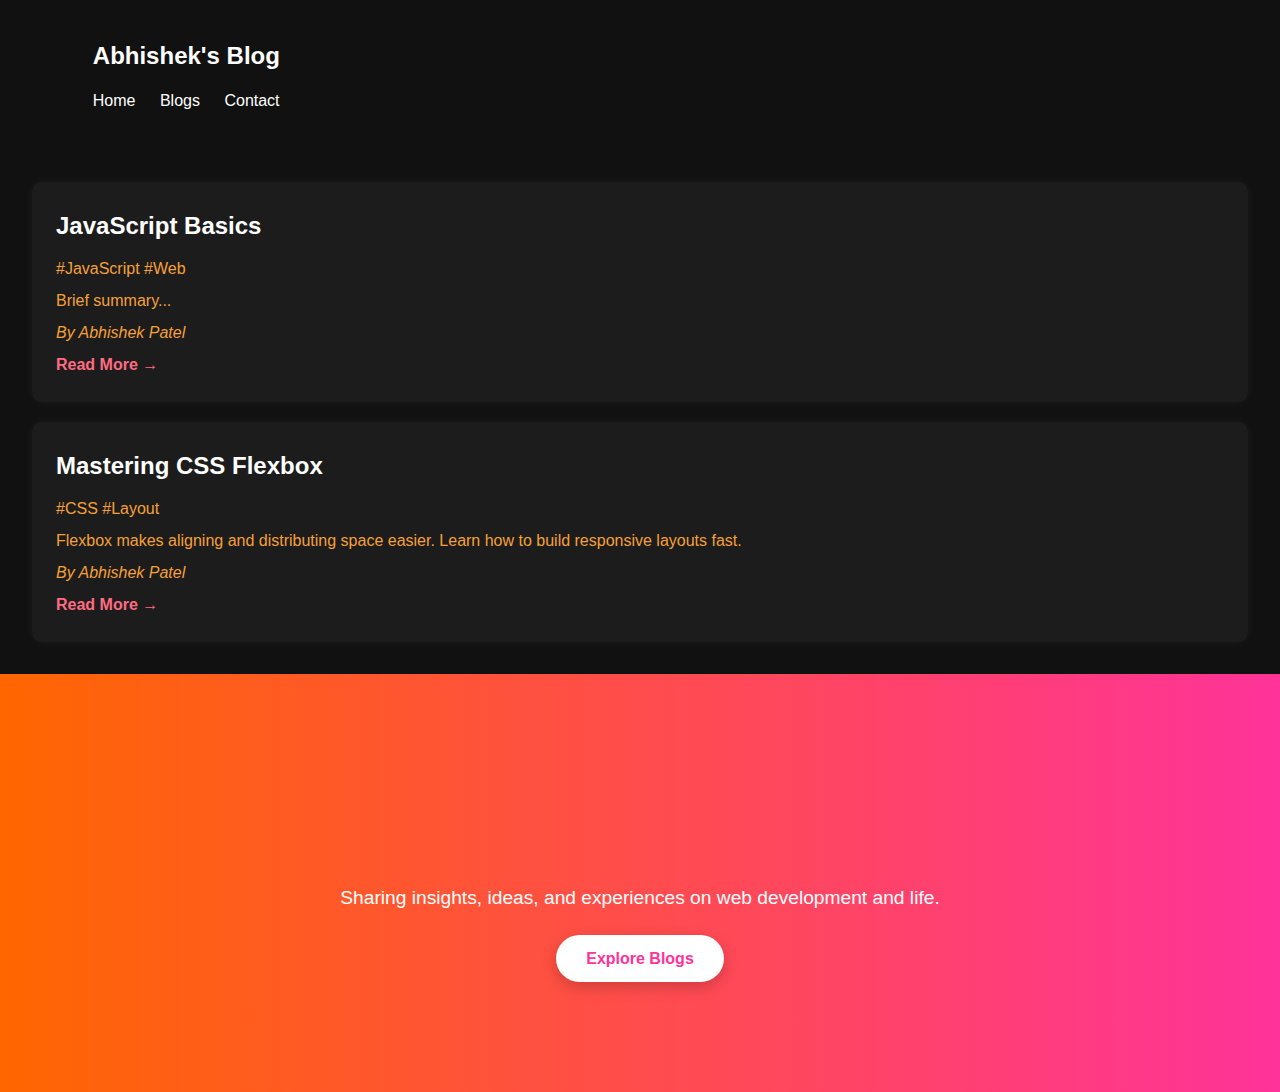
<file: index.html>
<!DOCTYPE html>
<html lang="en">
<head>
  <meta charset="UTF-8" />
  <meta name="viewport" content="width=device-width, initial-scale=1.0"/>
  <title>Abhishek's Blog</title>
  <link rel="stylesheet" href="style.css" />
  <link rel="icon" href="favicon.png" type="image/png">

</head>
<body>
  <header>
    <div class="container">
      <h1>Abhishek's Blog</h1>
      <nav>
        <a href="#">Home</a>
        <a href="#">Blogs</a>
        <a href="#">Contact</a>
      </nav>
    </div>
  </header>

  <section class="blog-section">
    <div class="blog-card">
      <h3>JavaScript Basics</h3>
      <p>#JavaScript #Web</p>
      <p>Brief summary...</p>
      <p><em>By Abhishek Patel</em></p>
      <a href="blog1.html">Read More →</a>
    </div>
  
    <div class="blog-card">
      <h3>Mastering CSS Flexbox</h3>
      <p>#CSS #Layout</p>
      <p>Flexbox makes aligning and distributing space easier. Learn how to build responsive layouts fast.</p>
      <p><em>By Abhishek Patel</em></p>
      <a href="blog2.html">Read More →</a>
    </div>
  </section>
  

  <section class="hero">
    <div class="container">
      <h1>Welcome to My Blog</h1>
      <p>Sharing insights, ideas, and experiences on web development and life.</p>
      <a href="#" class="cta-btn">Explore Blogs</a>
    </div>
  </section>
</body>
</html>
</file>
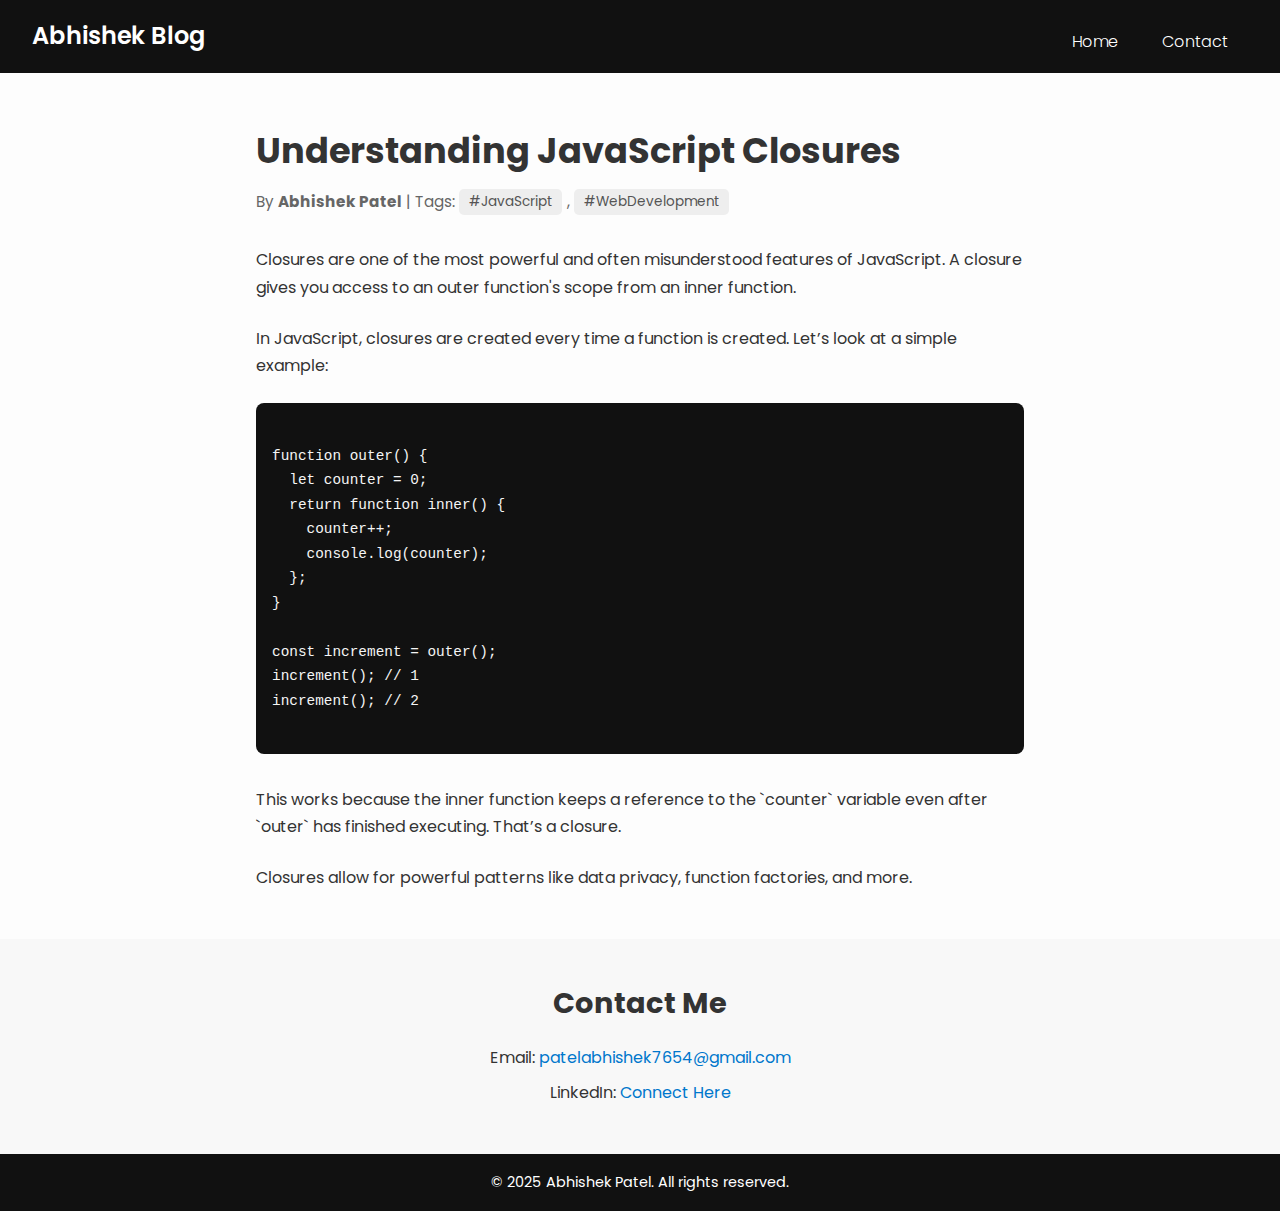
<file: blog1.html>
<!DOCTYPE html>
<html lang="en">
<head>
  <meta charset="UTF-8" />
  <meta name="viewport" content="width=device-width, initial-scale=1.0"/>
  <title>Understanding JavaScript Closures</title>
  <link rel="stylesheet" href="style.css" />
  <link href="https://fonts.googleapis.com/css2?family=Poppins:wght@300;600&display=swap" rel="stylesheet">
</head>
<body>

  <header>
    <div class="logo">Abhishek Blog</div>
    <nav class="nav-links">
      <a href="index.html">Home</a>
      <a href="#contact">Contact</a>
    </nav>
  </header>

  <section class="blog-detail">
    <h1>Understanding JavaScript Closures</h1>
    <p class="blog-meta">By <strong>Abhishek Patel</strong> | Tags: <span>#JavaScript</span>, <span>#WebDevelopment</span></p>
    
    <article class="blog-content">
      <p>
        Closures are one of the most powerful and often misunderstood features of JavaScript. A closure gives you access to an outer function's scope from an inner function.
      </p>
      <p>
        In JavaScript, closures are created every time a function is created. Let’s look at a simple example:
      </p>
      <pre><code>
function outer() {
  let counter = 0;
  return function inner() {
    counter++;
    console.log(counter);
  };
}

const increment = outer();
increment(); // 1
increment(); // 2
      </code></pre>
      <p>
        This works because the inner function keeps a reference to the `counter` variable even after `outer` has finished executing. That’s a closure.
      </p>
      <p>
        Closures allow for powerful patterns like data privacy, function factories, and more.
      </p>
    </article>
  </section>

  <section id="contact" class="contact-section">
    <h2>Contact Me</h2>
    <p>Email: <a href="mailto:patelabhishek7654@gmail.com">patelabhishek7654@gmail.com</a></p>
    <p>LinkedIn: <a href="https://www.linkedin.com/in/abhishek-patel-595055286" target="_blank">Connect Here</a></p>
  </section>

  <footer>
    <p>&copy; 2025 Abhishek Patel. All rights reserved.</p>
  </footer>

</body>
</html>
</file>
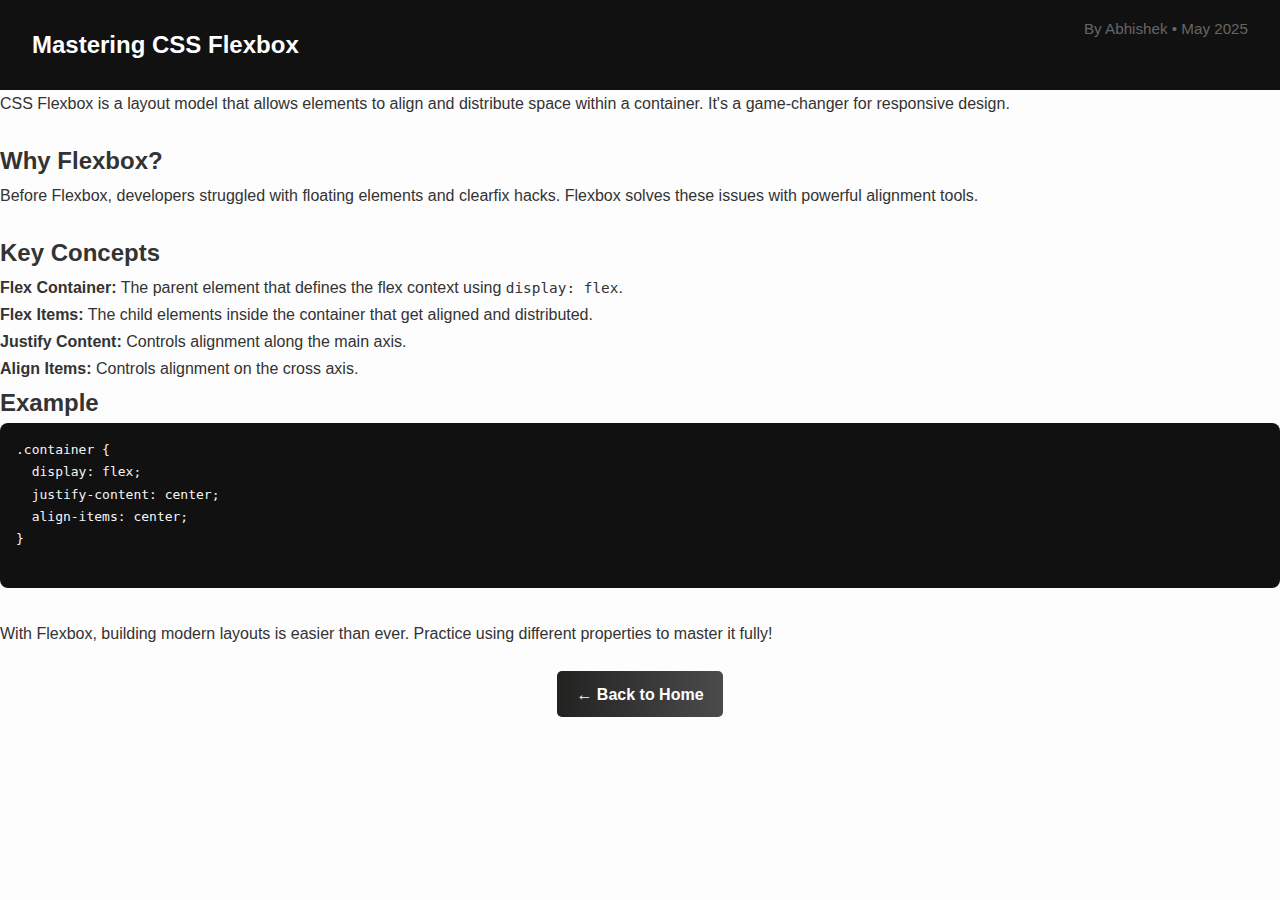
<file: blog2.html>
<!DOCTYPE html>
<html lang="en">
<head>
  <meta charset="UTF-8">
  <meta name="viewport" content="width=device-width, initial-scale=1.0">
  <title>Mastering CSS Flexbox</title>
  <link rel="stylesheet" href="style.css">
</head>
<body>
  <header class="blog-header">
    <h1>Mastering CSS Flexbox</h1>
    <p class="blog-meta">By Abhishek • May 2025</p>
  </header>

  <main class="blog-content">
    <p>CSS Flexbox is a layout model that allows elements to align and distribute space within a container. It's a game-changer for responsive design.</p>

    <h2>Why Flexbox?</h2>
    <p>Before Flexbox, developers struggled with floating elements and clearfix hacks. Flexbox solves these issues with powerful alignment tools.</p>

    <h2>Key Concepts</h2>
    <ul>
      <li><strong>Flex Container:</strong> The parent element that defines the flex context using <code>display: flex</code>.</li>
      <li><strong>Flex Items:</strong> The child elements inside the container that get aligned and distributed.</li>
      <li><strong>Justify Content:</strong> Controls alignment along the main axis.</li>
      <li><strong>Align Items:</strong> Controls alignment on the cross axis.</li>
    </ul>

    <h2>Example</h2>
    <pre>
.container {
  display: flex;
  justify-content: center;
  align-items: center;
}
    </pre>

    <p>With Flexbox, building modern layouts is easier than ever. Practice using different properties to master it fully!</p>
  </main>

  <p style="text-align: center;">
    <a href="index.html" class="back-home">← Back to Home</a>
  </p>
  
</body>
</html>
</file>
<file: style.css>
/* Base */
body {
  margin: 0;
  font-family: 'Segoe UI', sans-serif;
  background-color: #121212;
  color: #fff;
}

/* Container */
.container {
  width: 90%;
  max-width: 1200px;
  margin: auto;
  padding: 20px 0;
}

/* Header */
header {
  background: #1e1e1e;
  padding: 20px 0;
}

header h1 {
  margin: 0;
  font-size: 24px;
}

nav {
  margin-top: 10px;
}

nav a {
  margin-right: 20px;
  color: #fff;
  text-decoration: none;
  font-weight: 500;
}

nav a:hover {
  text-decoration: underline;
}

/* Featured Post */
.featured {
  background: #000;
  padding: 30px 0;
  border-bottom: 2px solid #333;
}

.featured h2 {
  margin-bottom: 5px;
  color: rgb(235, 161, 24);
}

.featured .tags {
  color: #888;
  font-size: 14px;
}

.featured .author {
  font-style: italic;
  margin-top: 10px;
  color: rgb(238, 87, 148);
}

.read-more {
  display: inline-block;
  margin-top: 10px;
  color: #4eaaff;
  text-decoration: none;
}

.read-more:hover {
  text-decoration: underline;
}

/* Hero Section */
.hero {
  background: linear-gradient(to right, #ff6600, #ff3399);
  text-align: center;
  padding: 100px 20px;
  color: white;
}

.hero h1 {
  font-size: 2.5rem;
  margin-bottom: 20px;
}

.hero p {
  font-size: 1.2rem;
  margin-bottom: 30px;
}

.cta-btn {
  background-color: white;
  color: #ff3399;
  padding: 15px 30px;
  border-radius: 30px;
  font-weight: bold;
  text-decoration: none;
  transition: all 0.3s ease;
}

.cta-btn:hover {
  background-color: #ff3399;
  color: white;
  transform: scale(1.05);
}

/* Responsive */
@media (max-width: 768px) {
  header h1 {
    font-size: 20px;
  }

  nav a {
    display: inline-block;
    margin: 5px 10px;
  }

  .hero h1 {
    font-size: 2rem;
  }

  .hero p {
    font-size: 1rem;
  }

  .cta-btn {
    padding: 12px 25px;
    font-size: 16px;
  }
}
html {
  scroll-behavior: smooth;
}
.cta-btn {
  box-shadow: 0 5px 15px rgba(0, 0, 0, 0.2);
}

.hero h1 {
  animation: fadeInUp 1s ease forwards;
  opacity: 0;
}

@keyframes fadeInUp {
  from {
    transform: translateY(20px);
    opacity: 0;
  }
  to {
    transform: translateY(0);
    opacity: 1;
  }
}


/* Reset & Base */
* {
  margin: 0;
  padding: 0;
  box-sizing: border-box;
}

body {
  font-family: 'Poppins', sans-serif;
  background-color: #fdfdfd;
  color: #333;
  line-height: 1.7;
  scroll-behavior: smooth;
}

/* Header */
header {
  display: flex;
  justify-content: space-between;
  align-items: center;
  background-color: #111;
  padding: 1rem 2rem;
  color: #fff;
  position: sticky;
  top: 0;
  z-index: 1000;
}

.logo {
  font-size: 1.5rem;
  font-weight: 600;
}

.nav-links {
  display: flex;
  gap: 1.5rem;
}

.nav-links a {
  color: #fff;
  text-decoration: none;
  font-weight: 300;
}

.nav-links a:hover {
  text-decoration: underline;
}

/* Blog Detail Section */
.blog-detail {
  max-width: 800px;
  margin: 3rem auto;
  padding: 0 1rem;
}

.blog-detail h1 {
  font-size: 2.2rem;
  margin-bottom: 0.5rem;
}

.blog-meta {
  font-size: 0.95rem;
  color: #666;
  margin-bottom: 2rem;
}

.blog-meta span {
  background-color: #eee;
  color: #555;
  padding: 0.2rem 0.6rem;
  border-radius: 5px;
  margin-right: 5px;
  font-size: 0.85rem;
}

.blog-content p {
  margin-bottom: 1.5rem;
}

pre {
  background-color: #111;
  color: #f5f5f5;
  padding: 1rem;
  overflow-x: auto;
  border-radius: 8px;
  margin-bottom: 2rem;
}

code {
  font-family: monospace;
  font-size: 0.9rem;
}

/* Contact Section */
.contact-section {
  background-color: #f8f8f8;
  text-align: center;
  padding: 2.5rem 1rem;
  margin-top: 3rem;
}

.contact-section h2 {
  margin-bottom: 1rem;
  font-size: 1.8rem;
}

.contact-section p {
  margin-bottom: 0.5rem;
}

.contact-section a {
  color: #0077cc;
  text-decoration: none;
}

.contact-section a:hover {
  text-decoration: underline;
}

/* Footer */
footer {
  background-color: #111;
  color: #fff;
  text-align: center;
  padding: 1rem;
  font-size: 0.9rem;
}

/* Responsive */
@media (max-width: 768px) {
  .blog-detail h1 {
    font-size: 1.6rem;
  }

  .nav-links {
    flex-direction: column;
    display: none;
  }

  header {
    flex-direction: column;
    align-items: flex-start;
  }

  .contact-section h2 {
    font-size: 1.5rem;
  }
}


.blog-section {
  display: flex;
  flex-direction: column;
  gap: 20px;
  padding: 2rem;
  background-color: #111;
}

.blog-card {
  background-color: #1c1c1c;
  padding: 1.5rem;
  border-radius: 10px;
  box-shadow: 0 0 10px rgba(255, 255, 255, 0.05);
  transition: transform 0.3s ease;
}

.blog-card:hover {
  transform: translateY(-5px);
}

.blog-card h3 {
  font-size: 1.5rem;
  color: #fff;
  margin-bottom: 0.5rem;
}

.blog-card p {
  color: #f6a038;
  margin: 0.3rem 0;
}

.blog-card a {
  color: #ff6b81;
  text-decoration: none;
  font-weight: bold;
}

.blog-card a:hover {
  text-decoration: underline;
}


.back-home {
  display: inline-block;
  background: linear-gradient(to right, #222221, #4c4b4c);
  color: #fff;
  padding: 0.6rem 1.2rem;
  border-radius: 5px;
  text-decoration: none;
  font-weight: bold;
  transition: transform 0.2s ease, box-shadow 0.2s ease;
}

.back-home:hover {
  transform: scale(1.05);
  box-shadow: 0 0 10px rgba(255, 106, 0, 0.4);
}
</file>
